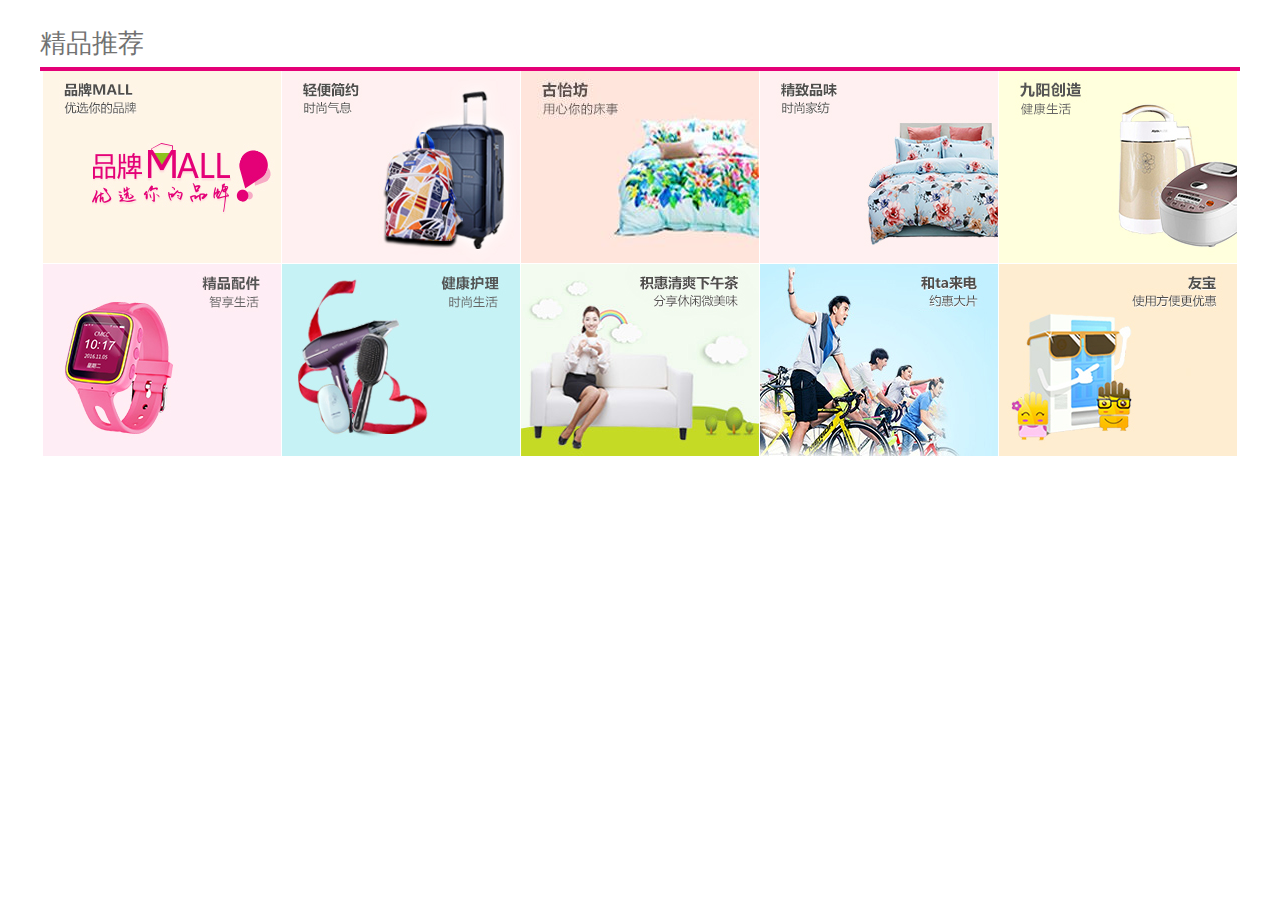
<file: pic1/index.htm>
<!DOCTYPT html>
<html>
	<head>
		<meta http-equiv="content-type" content="type:text/html;charset=utf-8" >
		<link rel="stylesheet" href="./css/public.css">
	</head>
	<body>

<!-- 精品推荐begin --> 
<!-- 根据需求，如果管理平台没有配置可用的精品推荐，则首页这个模块都不展示 --> 
<div class="recommend w1200 clearfix">
    <h2 class="clearfix">   
        <i class="fl">精品推荐</i>          
        <span class="fr"><a id="changeFineRecomonId" href="" onclick="changeNewFineRecomonShow(); return false;" style="display: none"><cite id="changeFineLabel" class="icon-bg fl" style="display: none"></cite>换一批</a></span>
    </h2>    
    <ul>       
        <!--之前有考虑到10为越界线，不足10前台展示问题。现，因标签不存在越界情况，取消了c:if标签判断直接循环最大10  -->
        <li id="finerecomon1">
			<a><img id="fineimgUrl1" src="./images/1446546441786.jpg"></a>
		</li>  
        <li id="finerecomon2">
			<img id="fineimgUrl2" src="./images/1481771825673.jpg">
		</li>   
        <li id="finerecomon3">
			<a><img id="fineimgUrl3" src="./images/1481771869843.jpg"></a>
		</li> 
        <li id="finerecomon4">
			<a><img id="fineimgUrl4" src="./images/1481771903099.jpg"></a>
		</li> 
        <li id="finerecomon5">
			<a><img id="fineimgUrl5" src="./images/1481772017543.jpg"></a>
		</li>  
        <li id="finerecomon6">
			<a><img id="fineimgUrl6" src="./images/1481772056269.jpg"></a>
		</li> 
        <li id="finerecomon7">
			<a><img id="fineimgUrl7" src="./images/1481772088272.jpg"></a>
		</li> 
        <li id="finerecomon8">
			<a><img id="fineimgUrl8" src="./images/1440493101870.jpg"></a>
		</li> 
        <li id="finerecomon9">
			<a><img id="fineimgUrl9" src="./images/1440493127380.jpg"></a>
		</li> 
        <li id="finerecomon10">
			<a><img id="fineimgUrl10" src="./images/1440493153893.jpg"><a>
		</li>         
    </ul>
</div> 
<style>
/*精品推荐*/
.recommend{margin-top:20px;}
.recommend h2{border-bottom:4px #e40077 solid;}
.recommend h2 i{width:151px;height:47px;line-height:47px;display:inline-block;font-size:26px;color:#727272;font-weight:lighter;font-family:"微软雅黑";}
.recommend h2 a:link,.recommend h2 a:visited{color:#727272;}
.recommend h2 a:hover{color:#727272;}
.recommend h2 span{font-size:12px;font-weight:100;margin-top:20px;margin-right:10px;}
.recommend h2 span cite{margin:4px 5px 0 0;background-position:-50px -360px;width:12px;height:13px;display:inline-block;}
.recommend h2 span a:link,.recommend h2 span a:visited{color:#767676;}
.recommend h2 span a:hover{color:#e40077;}
.recommend ul{width: 1197px;margin-left: 3px;}
.recommend ul li{float:left;}
.recommend ul li img{width:238px;height:192px;  border-right: 1px solid #fff;border-bottom: 1px solid #fff;}

</style>



	</body>
</html>
</file>
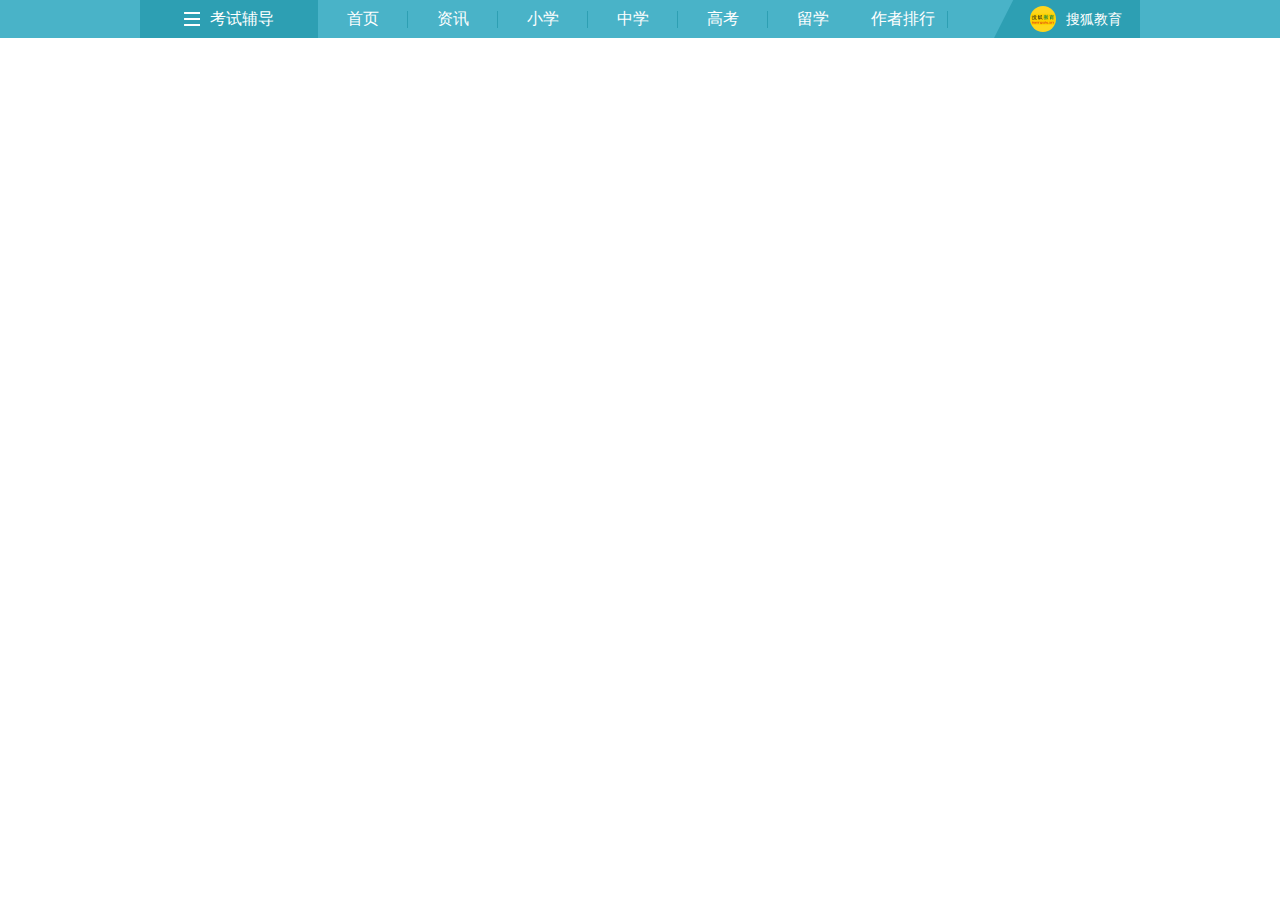
<file: nav2/header.htm>
<!DOCTYPE html>
<html>
<head>
<meta charset="utf-8"/>
<link rel="stylesheet" href="css/style.css" type="text/css"/>
</head>
<body>

<!--Start of nav-->
<style>
/* nav */
.nab-bg,#nav{background:#49B3C8;height:38px}
#nav li{float:left;height:38px;width:90px;font-size:16px;text-align:center;line-height:38px;background:url(images/bg02.gif) no-repeat right 11px}
#nav a{color:#fff}
#nav .first{cursor:pointer;position:relative;background:#2D9FB3;width:178px;text-align:center;padding:0;z-index:100;}
#nav .first a{display:inline-block;padding-left:26px;background:url(images/bg07.gif) no-repeat 0 12px}
#nav .end{background:none}
#nav .link{float:right;width:110px;padding:6px 0 0 36px;height:32px;font-size:14px;line-height:26px;background:url(images/bg03.gif)}
#nav .link img{width:26px;height:26px;float:left;margin-right:10px;border-radius:13px}
</style>

	<div class="nab-bg">
		<div id="nav" class="area">
			<ul>
				<li class="first"><a href="http://www.okokbay.com">考试辅导</a> 
					<div style="DISPLAY: none" class="layer-box">
						<div class="box boxA">
							<h4><a href="http://www.okokbay.com">小学</a></h4>
							<p><a href="http://www.okokbay.com" target="_blank">一年级</a><a href="http://www.okokbay.com" target="_blank">二年级</a><a href="http://www.okokbay.com" target="_blank">三年级</a></p>
							<p><a href="http://www.okokbay.com" target="_blank">数学</a><a href="http://www.okokbay.com" target="_blank">语文</a><a href="http://www.okokbay.com" target="_blank">英语</a><a href="http://www.okokbay.com" target="_blank">小升初</a><a href="http://www.okokbay.com" target="_blank">家教</a></p>
						</div>
						<div class="box boxB">
							<h4><a href="http://www.okokbay.com" target="_blank">小学</a></h4>
							<p><a href="http://www.okokbay.com" target="_blank">一年级</a><a href="http://www.okokbay.com" target="_blank">二年级</a><a href="http://www.okokbay.com" target="_blank">三年级</a></p>
							<p><a href="http://www.okokbay.com" target="_blank">数学</a><span class="red"><a href="http://www.okokbay.com" target="_blank">语文</a></span><a href="http://www.okokbay.com" target="_blank">英语</a><a href="http://www.okokbay.com" target="_blank">小升初</a><a href="http://www.okokbay.com" target="_blank">家教</a></p>
						</div>
						<div class="box boxC">
							<h4><a href="http://www.okokbay.com" target="_blank">小学</a></h4>
							<p><a href="http://www.okokbay.com" target="_blank">一年级</a><a href="http://www.okokbay.com" target="_blank">二年级</a><a href="http://www.okokbay.com" target="_blank">三年级</a></p>
							<p><a href="http://www.okokbay.com" target="_blank">数学</a><a href="http://www.okokbay.com" target="_blank">语文</a><a href="http://www.okokbay.com" target="_blank">英语</a><a href="http://www.okokbay.com" target="_blank">小升初</a><a href="http://www.okokbay.com" target="_blank">家教</a></p>
						</div>
						<div class="box boxD">
							<h4><a href="http://www.okokbay.com" target="_blank">小学</a></h4>
							<p><a href="http://www.okokbay.com" target="_blank">一年级</a><a href="http://www.okokbay.com" target="_blank">二年级</a><a href="http://www.okokbay.com" target="_blank">三年级</a></p>
							<p><a href="http://www.okokbay.com" target="_blank">数学</a><a href="http://www.okokbay.com" target="_blank">语文</a><a href="http://www.okokbay.com" target="_blank">英语</a><a href="http://www.okokbay.com" target="_blank">小升初</a><a href="http://www.okokbay.com" target="_blank">家教</a></p>
						</div>
						<div class="box boxE">
							<h4><a href="http://www.okokbay.com" target="_blank">小学</a></h4>
							<p><a href="http://www.okokbay.com" target="_blank">一年级</a><span class="red"><a href="http://www.okokbay.com" target="_blank">二年级</a></span><a href="http://www.okokbay.com" target="_blank">三年级</a></p>
							<p><a href="http://www.okokbay.com" target="_blank">数学</a><a href="http://www.okokbay.com" target="_blank">语文</a><a href="http://www.okokbay.com" target="_blank">英语</a><a href="http://www.okokbay.com" target="_blank">小升初</a><a href="http://www.okokbay.com" target="_blank">家教</a></p>
						</div>
						<div class="box boxF">
							<h4><a href="http://www.okokbay.com" target="_blank">小学</a></h4>
							<p><a href="http://www.okokbay.com" target="_blank">一年级</a><a href="http://www.okokbay.com" target="_blank">二年级</a><a href="http://www.okokbay.com" target="_blank">三年级</a></p>
							<p><a href="http://www.okokbay.com" target="_blank">数学</a><a href="http://www.okokbay.com" target="_blank">语文</a><a href="http://www.okokbay.com" target="_blank">英语</a><a href="http://www.okokbay.com" target="_blank">小升初</a><a href="http://www.okokbay.com" target="_blank">家教</a></p>
						</div>
					</div>
				</li>
				<li><a href="http://www.okokbay.com" target="_blank">首页</a></li>
				<li><a href="http://www.okokbay.com" target="_blank">资讯</a></li>
				<li><a href="http://www.okokbay.com" target="_blank">小学</a></li>
				<li><a href="http://www.okokbay.com" target="_blank">中学</a></li>
				<li><a href="http://www.okokbay.com" target="_blank">高考</a></li>
				<li class="end"><a href="http://www.okokbay.com" target="_blank">留学</a></li>
				<li><a href="http://www.okokbay.com" target="_blank">作者排行</a></li>
			</ul>
			<div class="link">
				<img src="images/sohu.jpg">
				<a href="http://www.okokbay.com" target="_blank">搜狐教育</a>
			</div>
		</div>
	</div>
<!--End of nav-->
	
</body>
</html>
</file>
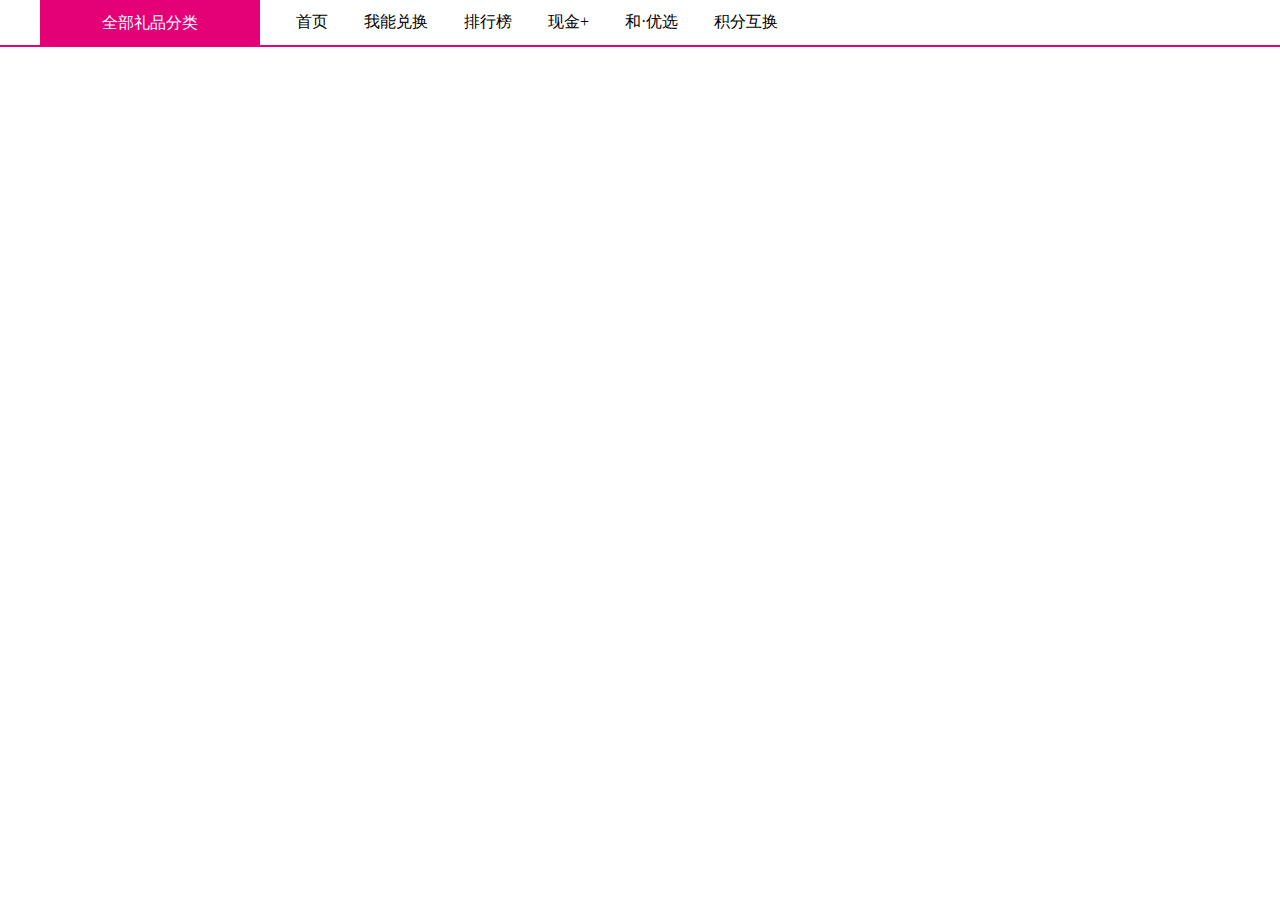
<file: nav3/nav.htm>
<!DOCTYPE html>
<html>
	<head>
		<meta http-equiv="content-type" content="type:text/html;charset=utf-8">
		<link rel="stylesheet" href="./css/public.css" >
	</head>
	<body>
	<div class="navs">
		<div class="nav clearfix">
		    <span class="fl"><a>全部礼品分类</a></span>
		    <ul class="fl nav_right">
		        <li class="active"><a>首页</a></li>
		        <li><a>我能兑换</a></li>
		        <li id="localTab" style="display:none"><a>本地礼品</a></li>
				<li>
					<nobr><a>排行榜</a></nobr>
				</li>
		      	<li>
					<nobr><a>现金+</a></nobr>
				</li>
		      	<li>
					<nobr><a>和·优选</a></nobr>
				</li>
		      	<li>
					<nobr><a>积分互换</a></nobr>
				</li>
		    </ul>
		</div>
	</div>
	<style>
	/*导航*/
	.navs{width:100%;border-bottom:2px #e40077 solid;}
	.nav{width:1200px;margin:0 auto;line-height:40px;}
	.nav span a{width:220px;height:45px;line-height:45px;text-align:center;background:#e40077;display:inline-block;font-size:16px;color:#fff;}
	.nav span a:link,.nav span a:visited{color:#fff;}
	.nav span a:hover{color:#fff;}
	.nav_right {margin-top:-6px;height:50px\9;overflow:hidden;}
	.nav ul{  width: 980px;height: 45px;overflow: hidden;position:relative;}
	.nav ul li{float:left;font-size:16px;  padding-left: 36px;position:relative;line-height: 55px;display:inline-block;word-space:nowrap;word-break:keep-all;}
	.nav ul li a{color:black;}
	.nav ul li a:link,.nav ul li a:visited{color:#434343;}
	.nav ul li a:hover{color:#e40077;}
	.nav ul li.active a:link,.nav ul li.active a:visited{color:#e40077;}
	.nav ul li.active a:hover{color:#e40077;}
	.nav ul li i.hot{width:36px;height:20px;background-position:-110px -360px;position:absolute;right:-20px;top:0px;display:inline-block;}
	.nav ul li i.new{width:36px;height:20px;background-position:-51px -380px;position:absolute;right:-20px;top:0px;display:inline-block;}
		</style>
	</body>
</html>
</file>
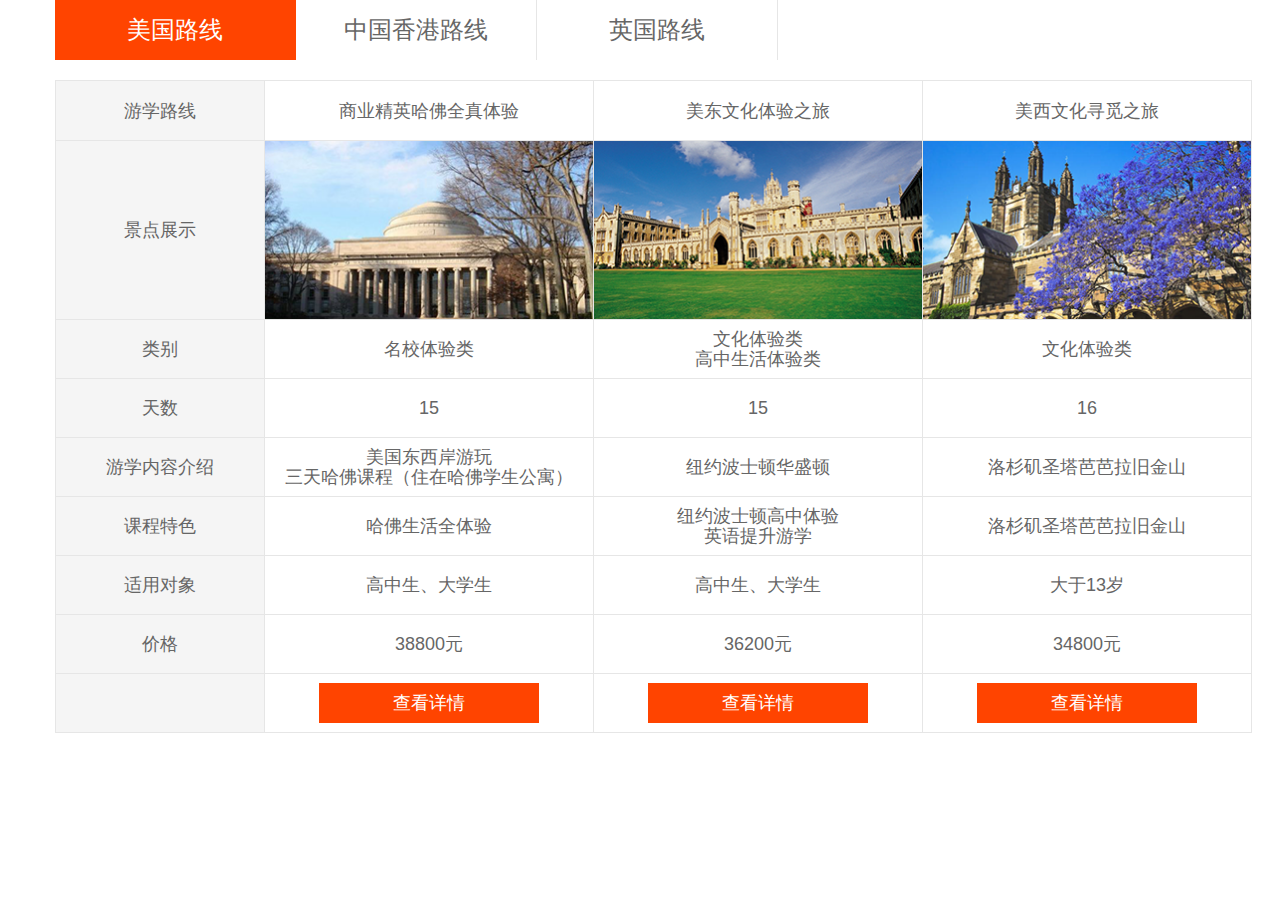
<file: service/copy.htm>
<!DOCTYPE html>
<html><head><meta http-equiv="Content-Type" content="text/html; charset=UTF-8">
    <title>游学列表_小站商城</title>
    <meta name="viewport" content="width=device-width, initial-scale=1.0">
    <meta charset="UTF-8">

    <link href="./css/bootstrap.min.css" rel="stylesheet">
    <link href="./css/bootstrap-responsive.min.css" rel="stylesheet">
	<script src="./js/jquery.min.js"></script>

</head>
<body>
<!--直通车和nav-->



<div class="container new">
	<link href="./css/course_trip.css" rel="stylesheet">
	<script src="./js/course_trip.js"></script>
	<!--直通车和nav-->
	<div class="container new">
		<div class="wrap-course-trip">
			<ul class="course-trip-nav">
				<li class="trip-active">美国路线</li>
				<li class="">中国香港路线</li>
				<li class="">英国路线</li>
			</ul>
			<div class="wrap-trip-table">
				<table class="wrap-college-route america-line" style="display: table;">
                <tbody>
					<tr class="trip-line">
						<td class="column-num1">游学路线</td>
						<td class="column-num2">商业精英哈佛全真体验</td>
						<td class="column-num2">美东文化体验之旅</td>
						<td class="column-num2">美西文化寻觅之旅</td>
					</tr>
					<tr class="view-display">
						<td class="column-num1">景点展示</td>
						<td class="column-num2"><img src="./images/meibanner1.png"></td>
						<td class="column-num2"><img src="./images/meibanner2.png"></td>
						<td class="column-num2"><img src="./images/meibanner3.png"></td>
					</tr>
					<tr class="trip-type">
						<td class="column-num1">类别</td>
						<td class="column-num2">名校体验类</td>
						<td class="column-num2">文化体验类<br>高中生活体验类</td>
						<td class="column-num2">文化体验类</td>
					</tr>
					<tr class="trip-day">
						<td class="column-num1">天数</td>
						<td class="column-num2">15</td>
						<td class="column-num2">15</td>
						<td class="column-num2">16</td>
					</tr>
					<tr class="trip-content">
						<td class="column-num1">游学内容介绍</td>
						<td class="column-num2">美国东西岸游玩<br>三天哈佛课程（住在哈佛学生公寓）</td>
						<td class="column-num2">纽约波士顿华盛顿</td>
						<td class="column-num2">洛杉矶圣塔芭芭拉旧金山</td>
					</tr>
					<tr class="course-feature">
						<td class="column-num1">课程特色</td>
						<td class="column-num2">哈佛生活全体验</td>
						<td class="column-num2">纽约波士顿高中体验<br>英语提升游学</td>
						<td class="column-num2">洛杉矶圣塔芭芭拉旧金山</td>
					</tr>
					<tr class="apply-object">
						<td class="column-num1">适用对象</td>
						<td class="column-num2">高中生、大学生</td>
						<td class="column-num2">高中生、大学生</td>
						<td class="column-num2">大于13岁</td>
					</tr>
					<tr class="trip-price">
						<td class="column-num1">价格</td>
						<td class="column-num2">38800元</td>
						<td class="column-num2">36200元</td>
						<td class="column-num2">34800元</td>
					</tr>
					<tr class="inspect-details">
						<td class="column-num1"></td>
						<td class="column-num2"><a href="http://store.zhan.com/aboutus/tripdetail?id=a" target="_blank">查看详情</a></td>
						<td class="column-num2"><a href="http://store.zhan.com/aboutus/tripdetail?id=b" target="_blank">查看详情</a></td>
						<td class="column-num2"><a href="http://store.zhan.com/aboutus/tripdetail?id=c" target="_blank">查看详情</a></td>
					</tr>
				</tbody>
				</table>
				<table class="wrap-college-route hongkong-line" style="display: none;">
                <tbody>
					<tr class="trip-line">
						<td class="column-num1">游学路线</td>
						<td class="column-num2">香港金融研习营</td>
						<td class="column-num2">香港金融实习营</td>
					</tr>
					<tr class="view-display">
						<td class="column-num1">景点展示</td>
						<td class="column-num2"><img src="./images/meibanner4.png"></td>
						<td class="column-num2"><img src="./images/meibanner5.png"></td>
					</tr>
					<tr class="trip-type">
						<td class="column-num1">类别</td>
						<td class="column-num2">实习类</td>
						<td class="column-num2">实习类</td>
					</tr>
					<tr class="trip-day">
						<td class="column-num1">天数</td>
						<td class="column-num2">7</td>
						<td class="column-num2">7</td>
					</tr>
					<tr class="trip-content">
						<td class="column-num1">游学内容介绍</td>
						<td class="column-num2">深圳集中，统一出发</td>
						<td class="column-num2">深圳集中，统一出发</td>
					</tr>
					<tr class="course-feature">
						<td class="column-num1">课程特色</td>
						<td class="column-num2">港大课程—500强金融公司<br>实习义工活动</td>
						<td class="column-num2">500强金融公司<br>实习义工活动</td>
					</tr>
					<tr class="apply-object">
						<td class="column-num1">适用对象</td>
						<td class="column-num2">高中生、大学生</td>
						<td class="column-num2">高中生、大学生</td>
					</tr>
					<tr class="trip-price">
						<td class="column-num1">价格</td>
						<td class="column-num2">12000元（不含机票）</td>
						<td class="column-num2">8600元（不含机票）</td>
					</tr>
					<tr class="inspect-details">
						<td class="column-num1"></td>
						<td class="column-num2"><a href="http://store.zhan.com/aboutus/tripdetail?id=d" target="_blank">查看详情</a></td>
						<td class="column-num2"><a href="http://store.zhan.com/aboutus/tripdetail?id=e" target="_blank">查看详情</a></td>
					</tr>
				</tbody>
				</table>
				<table class="wrap-college-route england-line" style="display: none;">
                <tbody>
					<tr class="trip-line">
						<td class="column-num1">游学路线</td>
						<td class="column-num2">英国剑桥探索之旅</td>
					</tr>
					<tr class="view-display">
						<td class="column-num1">景点展示</td>
						<td class="column-num2"><img src="./images/meibanner6.png"></td>
					</tr>
					<tr class="trip-type">
						<td class="column-num1">类别</td>
						<td class="column-num2">文化体验类</td>
					</tr>
					<tr class="trip-day">
						<td class="column-num1">天数</td>
						<td class="column-num2">15</td>
					</tr>
					<tr class="trip-content">
						<td class="column-num1">游学内容介绍</td>
						<td class="column-num2">剑桥学习+牛津一日游，<br>其他热门景点</td>
					</tr>
					<tr class="course-feature">
						<td class="column-num1">课程特色</td>
						<td class="column-num2">英国两大名校体验<br>名胜古迹全攻略</td>
					</tr>
					<tr class="apply-object">
						<td class="column-num1">适用对象</td>
						<td class="column-num2">大于13岁</td>
					</tr>
					<tr class="trip-price">
						<td class="column-num1">价格</td>
						<td class="column-num2">32800元</td>
					</tr>
					<tr class="inspect-details">
						<td class="column-num1"></td>
						<td class="column-num2"><a href="http://store.zhan.com/aboutus/tripdetail?id=f" target="_blank">查看详情</a></td>
					</tr>
				</tbody>
				</table>
			</div>
		</div><!--/wrap-course-trip-->
	</div><!--/container-->   
</div>
</file>
<file: pic1/css/public.css>
@charset "utf-8";
/*公共样式*/
a,address,b,big,blockquote,body,cite,code,dd,del,div,dl,dt,em,fieldset,font,form,h1,h2,h3,h4,h5,h6,html,th,td,i,iframe,img,ins,label,legend,li,ol,p,pre,small,span,strong,u,ul,var,textarea{margin:0;padding:0}
body{font:12px/1.5 punctuation, 微软雅黑;color:#999;}
img{border:0;outline:none;vertical-align:middle;}
input,textarea{outline:0;resize:none;}
blockquote,q{quotes:none;}
ol,ul{list-style:none;}
em,i,u,cite{font-style:normal}
table{border-collapse:collapse;border-spacing:0;}
button,html input[type=button],input[type=submit]{cursor:pointer}
a{color:#999;text-decoration:none;}
a:hover{color:#e40077;text-decoration:none}
a.white{color:#fff;text-decoration:none}
a.white:hover{color:#fff;text-decoration:none}
a.green{color:#90c31f;text-decoration:none}
a.green:hover{color:#90c31f;text-decoration:none}
a.gray333{color:#333;text-decoration:none}
a.gray333:hover{color:#333;text-decoration:none}
a.gray54{color:#545454;text-decoration:none}
a.gray54:hover{color:#5a5a5a;text-decoration:none}
a.gray5a{color:#5a5a5a;text-decoration:none}
a.gray5a:hover{color:#545454;text-decoration:none}
a.blue{color:#0578e4;text-decoration:none}
a.blue:hover{color:#0578e4;text-decoration:none}
a.btn-radius{border-radius:2px;}
a.btn-radius3{border-radius:3px;}
a.btn-radius5{border-radius:5px;}
.pink{background:#ff0066;}

.clearfix:after { visibility:hidden; display:block; font-size:0; content:""; clear:both; height:0;}
.clearfix{ *zoom:1;}
.clear{ content: '';width: 0;height: 0;clear: both;visibility: hidden}
.fl{float:left;}
.fr{float:right;}
.sj-icon{position:relative;cursor:default;zoom:1}
.sj-icon .i,.sj-icon i{display:block;position:absolute;overflow:hidden}
.w1200{width:1200px;margin:0 auto;}
.icon-bg{background:url(../default/images/icon.png) no-repeat;_background:url(../default/images/icon02.png) no-repeat;display:inline-block;overflow:hidden;}
/*价格*/
.price{color:#333;font-size:12px;}
.price i{color:#e40077;font-weight:900;font-size: 14px;font-family: arial;}
/*现金+*/
.moneyA{width:43px;height:20px;line-height:20px;text-align:center;color:#fff;background:#e40077;font-size:12px;margin-left:12px;display:inline-block;text-indent:0px;}

/*对齐方式*/
.vertical-align-m{vertical-align: middle;}
.vertical-align-t{vertical-align: top;}
.vertical-align-b{vertical-align: bottom;}
/*dispaly*/
.dispalyinlineblock{display: inline-block;*zoom:1;*display: inline;}
.dispalyblock{display: block;outline: none;}
.dispalyinline{display: inline;}

.margin-top-24{margin-top: 24px;}


/*居中*/
.contentmiddle{width: 1200px;height: auto;margin: 0 auto;}


/*visibility*/
.vsb_hidden{visibility: hidden;}
.vsb_visible{visibility: visible;}

/*文本布局*/
.text_l{text-align: left;}
.text_m{text-align: center;}
.text_r{text-align: right;}
/*超出一行、二行隐藏冒号省略*/
.beyond_ellipsis1{ text-overflow: ellipsis;white-space: nowrap;overflow: hidden; }
.beyond_ellipsis2{overflow: hidden;display: -webkit-box;display: -moz-box;-webkit-box-orient:vertical;-moz-box-orient:vertical;box-orient:vertical;line-height: 1.3em;
    -webkit-line-clamp:2;-moz-line-clamp:2;line-clamp:2;
    max-height: 2.6em;_height:2.6em; 
}
.beyond_break-all{word-break:break-all;}


/*下滑、贯穿线、无*/
.linethrough{text-decoration: line-through;}
.lineunderline{text-decoration: underline;}
.linenone{text-decoration: none;}



/************************************分页样式******************************/
.myform{width: 100%;height: auto;margin-top: 30px; margin-bottom: 30px;}
.fyliststyle dd{margin-right: 14px;color: #626262;text-align: center;line-height: 26px;height:26px;}
.fyliststyle dd span{display:inline-block;line-height: 26px;height:26px;float:left;}
.fy_prv_bt,.fy_next_bt{width: 64px;height: 26px;border: 1px solid #dbdbdb;line-height: 26px;color: #333;}
.fy_prv_bt:hover,.fy_next_bt:hover{color: #333;}
/*.fy_prv_numbers a{padding: 10px;line-height:6px;*line-height:0px;*padding: 6px 8px 18px 8px;_line-height:0px;_padding: 6px 8px 18px 8px ;border: 1px solid #dbdbdb;color: #333333;*/
/*margin-top: -1px;}*/
.fy_prv_numbers a{width: 28px;height:26px;line-height: 26px;text-align: center;
    border: 1px solid #dbdbdb;color: #333333;_height:25px;_line-height: 25px;}
.fy_prv_numbers a:hover{background: #e40077;border:1px solid #e40077;color: #fff;}
.fy_prv_numbers .on_fy_prv_numbers{background: #e40077;border:1px solid #e40077;color: #fff;}
.fy_disable_bt{border-color: #c3c3c3;color: #c9c9c9;float:left;}
.fy_disable_bt:hover{color: #c9c9c9;}
.fy_tz_bt{color: #626262;}
.fy_tz_bt input{width: 36px;height: 24px;line-height:24px;border: 1px solid #d2d2d2;margin: 0 6px;text-align: center;float:left;}
.fy_submit input{width: 53px;height: 26px;line-height:26px;background-color: #e40077;border:0px;color: #fff;}
/************************************分页样式end******************************/


.similar_sales01{width: 218px;height: auto;border: 1px solid #eeeeee;margin-top: 20px;padding-bottom: 15px;}
.similar_sales01_img{width: 216px;height: 226px;}
.margin-right-25{margin-right: 25px;}
.src_left01_msg,.src_left01_price{padding: 0 5%;width: 90%;height: auto;margin-top: 4px;}
.ys_numbers{*margin-top: -19px;_margin-top: -19px;}

/*新品、折扣、俱乐部专属*/
.new-pro{width:50px;height:50px;background: url("images/icons_01.png") no-repeat;background-position: -230px -110px;position: absolute;z-index: 5;top: 6px;right:9px;}
.discount{width:50px;height:50px;background: url("images/icons_01.png") no-repeat;background-position: -150px -110px;position: absolute;z-index: 5;top: 6px;right:9px;}
.member{width:50px;height:50px;background: url("images/clubUnitActivity/member.png") no-repeat;position: absolute;z-index: 5;top: 6px;right:9px;}

.new-pro01{position: absolute;z-index: 10;top: 6px;right:60px;}
.icon-float-small {position:absolute; top:2px; right:2px;}
.icon-float-small .ico-001{width:50px;height:50px;background: url("images/icons_01.png") no-repeat;background-position: -150px -110px; z-index:10;}
.icon-float-small .ico-002{width:50px;height:50px;background: url("images/icons_01.png") no-repeat;background-position: -230px -110px; z-index:10;}
.icon-float-small .ico-003{width:30px;height:30px;background: url("images/icons_01.png") no-repeat;background-position: -300px -110px; z-index:10;}
.icon-float-small .ico-004{width:30px;height:30px;background: url("images/icons_01.png") no-repeat;background-position: -360px -110px; z-index:10;}

/*搜索结果导航*/
.search_result_menu_box{width: 100%;min-width: 1200px;height: auto;border-bottom: 2px solid #e40077;}
.search_result_menu{height: 50px;line-height: 63px;margin: 0 auto; width:980px; overflow:hidden;position:relative;}
.search_result_menu_all{background-color: #e40077;width: 180px;z-index:5000;padding: 0 20px;width:176px;height:45px;line-height: 43px;font-size: 16px;position: relative;margin-top: 10px;}

.menu_icon_up,.menu_icon_down{width: 12px;height: 10px;background: url("images/icons_01.png") no-repeat;background-position:-110px -796px;
    margin: 19px 14px 0 0;}
.menu_icon_down{background-position:-110px -796px; }
.search_result_menu li{  padding-left: 36px;position:relative;float:left;}
.search_result_menu li i.hot{width:36px;height:20px;background-position:-110px -360px;position:absolute;right:-22px;top:0;display:inline-block;}
.search_result_menu li i.new{width:36px;height:20px;background-position:-51px -380px;position:absolute;right:-22px;top:0;display:inline-block;}
.search_result_menu li.active a:link,.search_result_menu li.active a:visited{color:#e40077;}
.search_result_menu li.active a:hover{color:#e40077;}
.search_result_menu a{font-size: 16px;color: #000000;white-space:nowrap;}
.search_result_menu a:hover{color: #e40077;}
.search_result_menu_all a{color: #fff;}
.search_result_menu_all a:hover{color: #fff;}
.search_result_menu .search_result_menu_all:hover{color: #ffffff;}
/*全部商品分类*/
.p_focus-left{width:213px;height:auto;position:absolute;top:45px;left:0px;background:#fff;border: 2px solid #e40077;border-top:none;display: none;z-index: 10000;
_top:43px;}
.p_focus-left .item{height:35px; background: url(../default/images/next_icon.png) center right no-repeat;}
.p_focus-left .item h3{height:35px;overflow:hidden;line-height:35px;_padding-top:0px;_height:30px;font-size:12px;color:#e40077;padding-left: 20px;}
.p_focus-left .item h3 a:link,.p_focus-left .item h3 a:visited{color:#e40077;font-size: 14px;font-weight: lighter;}
.p_focus-left .item h3 a{_height:20px;_padding: 0;}
.p_focus-left .item h3 a:hover{color:#fff; text-decoration: underline;}
.p_focus-left .item h3 i{color:#fff;}
.p_focus-left .hover h3 i{color:#e40077;}
.p_focus-left .hover h3{position:relative;z-index:13;background:#e40077;color: #fff;}
.p_focus-left .hover h3 a:link,.p_focus-left .hover h3 a:visited{color: #fff;}
.p_focus-left .p_item-list{display:none;position:absolute;width:400px;height:auto;background:#FFF;left:213px;border:1px solid #e40077;top:0;z-index:1;}
.p_item-list .subitem{float:left;width:380px;padding:0px 4px 0px 8px;}
.p_item-list .subitem dl{padding:6px 0px;overflow:hidden;zoom:1;}
.p_item-list .subitem .fore1{border-top:none;}
.p_item-list .subitem dt{float:left;width:74px;line-height:22px;text-align:right;padding:3px 6px 0px 10px;*padding:6px 6px 0px 10px;font-weight:700;color:#999;}
.p_item-list .subitem dt a{color:#e40077;font-size: 12px;}
.p_item-list .subitem dt a:hover{color:#e40077;}
.p_item-list .subitem dd{float:left;width:290px;background:#fff;*padding-top:3px;*zoom:1;*overflow:hidden;}
.p_item-list .subitem dd em{float:left;display: block;height:14px;line-height:14px;padding:0px 8px;margin-top:8px;margin-bottom:5px;border-left:1px solid #707070;}
.p_item-list .subitem dd em a, .p_item-list .cat-right dd a{color:#707070;font-size: 12px;font-weight: lighter;word-break: keep-all;white-space:nowrap;}
.p_item-list .subitem dd em a:hover, .p_item-list .cat-right dd a:hover{color:#e40077;}
.p_item-list .cat-right{float:right;width:210px;}
.p_item-list .cat-right dl{width:194px;padding:6px 8px;}
.p_item-list .cat-right dd{padding-top:6px;line-height:22px;overflow:hidden;padding:3px 0px 0px;}
.p_item-list .cat-right dt{padding:3px 6px 0px 0px;font-weight:700;color:#E4393C; }
.p_item-list .cat-right dd a:hover{color:#666;}
/*全部商品分类end*/

/*星级*/
.star11{width:15px;height:14px;background-position:-170px -320px;margin:9px 5px 0 0;}
.star10{width:31px;height:14px;background-position:-170px -340px;margin:9px 5px 0 0;}
.star09{width:46px;height:14px;background-position:-170px -360px;margin:9px 5px 0 0;}
.star08{width:61px;height:13px;background-position:-170px -380px;margin:9px 5px 0 0;}
.star07{width:78px;height:13px;background-position:-170px -400px;margin:9px 5px 0 0;}
.star06{width:77px;height:14px;background-position:-170px -420px;margin:9px 5px 0 0;}
.star05{width:77px;height:14px;background-position:-170px -440px;margin:9px 5px 0 0;}

/*业务中没有半颗星，没有使用到*/
.stars2{width:70px;height:13px;background-position:-170px -80px;margin:9px 5px 0 0;}
/*用户评分*/
.stars1{width:70px;height:13px;background-position:-170px -60px;margin:9px 5px 0 0;}
.stars2{width:70px;height:13px;background-position:-170px -80px;margin:9px 5px 0 0;}
.stars3{width:70px;height:13px;background-position:-170px -100px;margin:9px 5px 0 0;}
.stars4{width:70px;height:13px;background-position:-170px -120px;margin:9px 5px 0 0;}
.stars5{width:70px;height:13px;background-position:-170px -140px;margin:9px 5px 0 0;}
.stars6{width:70px;height:13px;background-position:-170px -160px;margin:9px 5px 0 0;}
.stars7{width:70px;height:13px;background-position:-170px -180px;margin:9px 5px 0 0;}
.stars8{width:70px;height:13px;background-position:-170px -200px;margin:9px 5px 0 0;}
.stars9{width:70px;height:13px;background-position:-170px -221px;margin:9px 5px 0 0;}
.stars10{width:70px;height:13px;background-position:-170px -241px;margin:9px 5px 0 0;}
.stars11{width:70px;height:13px;background-position:-170px -262px;margin:9px 5px 0 0;}

.noStar{width:70px;height:13px;background-position:-170px -60px;margin:9px 5px 0 0;}
.oneStar{width:70px;height:13px;background-position:-170px -100px;margin:9px 5px 0 0;}
.otStar{width:70px;height:13px;background-position:-170px -120px;margin:9px 5px 0 0;}
.twoStar{width:70px;height:13px;background-position:-170px -140px;margin:9px 5px 0 0;}
.ttStar{width:70px;height:13px;background-position:-170px -160px;margin:9px 5px 0 0;}
.threeStar{width:70px;height:13px;background-position:-170px -180px;margin:9px 5px 0 0;}
.tfStar{width:70px;height:13px;background-position:-170px -200px;margin:9px 5px 0 0;}
.fourStar{width:70px;height:13px;background-position:-170px -221px;margin:9px 5px 0 0;}
.ffStar{width:70px;height:13px;background-position:-170px -241px;margin:9px 5px 0 0;}
.fiveStar{width:70px;height:13px;background-position:-170px -262px;margin:9px 5px 0 0;}


/*左侧浮动导航*/
* html,* html body {background-image:url(about:blank);background-attachment:fixed;}/*解决ie6下颤抖*/
.fixed_left{position: fixed;_position: absolute;top:50%;left:0px;z-index: 10000;margin-top: -114px;display: none;
    _position:absolute;
    _bottom:200px;_left:0px;
    _top:expression(eval(document.documentElement.scrollTop+document.documentElement.clientHeight-this.offsetHeight-(parseInt(this.currentStyle.marginTop,10)||0)-(parseInt(this.currentStyle.marginBottom,10)||0)-250));}
.fixed_left a{width: 34px;height: 28px;background-color: #fafafa;text-align: center;line-height: 28px;border: 1px solid #dadada;
  padding: 3px 0;}
.fixed_left_list li{width: 36px;height: 38px;overflow: hidden;}
.fixed_left_list li .ftitle{background-color: #fedced;color: #e40077;border-color:#e40077;line-height: 13px; *line-height: 14px;}
.fixed_left_list li .ctitle{position: relative;background-color: #fedced;color: #e40077;border-color:#e40077;line-height: 13px; *line-height: 14px;}
.fixed_left_list li .ctitle:hover{color: #e40077;}
.fixed_left_list li .ctitle.hover i{color: #e40077;}
.fixed_left_list li .titlebox{display: table;overflow: hidden;*position: relative;width:34px;height:28px;*display:block;}
.fixed_left_list li .titlebox .mtitlebox{vertical-align: middle;display: table-cell;*display:block;*position: absolute; *top: 50%;*left: 0;width:100%;}
.fixed_left_list li .titlebox .mtitlebox i{display:block;*position: relative;*top: -50%;width:100%;cursor: pointer;}
/*右侧浮动导航*/
.fixed_right{position: fixed;_position: absolute;top:50%;right:0px;z-index: 10000;margin-top: -114px;display: none;
    _position:absolute; _bottom:200px;_right:0px;
    _top:expression(eval(document.documentElement.scrollTop+document.documentElement.clientHeight-this.offsetHeight-(parseInt(this.currentStyle.marginTop,10)||0)-(parseInt(this.currentStyle.marginBottom,10)||0)-250));}
.fixed_right a{width: 40px;height: 40px;text-align: center;background: url("images/ffixed_right.png") no-repeat;background-position: 0 0;}
.fixed_right_list li{width: 40px;height: 40px;position: relative;}

.fixed_right_list .slide_title{position: absolute;right: 40px;top: 0;height: 40px;line-height: 40px;color: #fff;font-size: 12px;
background-color: rgba(0,0,0,0.5);width: 100px;
    _background-color: #000;*background-color: #000;background-color: #000\9;
    filter:alpha(opacity=50);*zoom: 1;}
.slide_title p{color: #fff;position: relative;}
.fixed_right_list .QRcode_img{width: 128px;height: 128px;border: 1px solid #ececec;background-color: #fff;text-align: center;
padding-top: 12px;filter:alpha(opacity=100);}
.QRcode_img img{width: 87px;height: 87px;}
.QRcode_img p{color: #545454;}

.fixed_right_list li .shopcart_icon_on{background-position: -40px -2px;}

.fixed_right_list li .serviceonline_icon{ background-position: 0px -40px;}
.fixed_right_list li .serviceonline_icon_on{ background-position: -40px -41px;}

.fixed_right_list li .collection_icon{background-position: 0px -79px;}
.fixed_right_list li .collection_icon_on{background-position: -40px -80px;}

.fixed_right_list li .QRcode_icon{background-position: 0px -118px;}
.fixed_right_list li .QRcode_icon_on{background-position: -40px -119px;}

.fixed_right_list li .returntop_icon{background-position: 0px -157px;}
.fixed_right_list li .returntop_icon_on{background-position: -40px -158px;}
/*头部-公共*/
.logo{margin:20px 0;}
.logo .line{width:2px;height:45px;margin:0 14px;display:inline-block;background:url(../default/images/line.jpg) no-repeat;}
.collect{width:78px;height:52px;padding-top:28px;margin-left:10px;font-size:18px;font-weight:900;color:#e40077;}
.search-in{margin:20px 0px 5px 49px;position:relative;width:487px;z-index:1;}
.search-in i{position:absolute;top:10px;left:11px;width:19px;height:19px;background-position:-20px 0;}
.search-in label{position:absolute;top:9px;left:37px;width:240px;color:#575757;}
.search-in input{width:324px;height:34px;line-height:34px;border:2px #e40077 solid;padding-left:34px;color:#575757;position:absolute;top:0px;left:0px;background:none;}
.search-in .search{line-height:40px;background:#e40077;display:inline-block;width:125px;text-align:center;font-size:16px;font-weight:900;color:#fff;letter-spacing: 14px; text-indent:10px;}
.search-in a.search:link,.search-in a.search:visited{color:#fff;}
.search-in a.search:hover{color:#fff;}
.cart-all{position:relative;width:130px;z-index:3000;margin-left:20px;}
.shop-cart,.shop-cart-hover{width:128px;height:38px;line-height:38px;_height:28px;_line-height:28px;_padding-top:8px;border:1px #e5e5e5 solid;margin-top:20px;position:relative;text-align:center;z-index:10;background:#f8f8fa;cursor:pointer;}
.shop-cart .cj-right{position:absolute;top:12px;right:11px;width:7px;height:13px;overflow:hidden;font:400 13px/13px simsun;color:#999;cursor:pointer;}
.shop-cart .cj-left,.shop-cart-hover .cj-left{width:20px;height:17px;position:absolute;top:9px;left:5px;background-position:-20px -30px;}
.shop-cart-hover{background:#fff;border-bottom:1px #fff solid;color:#e40077;}
.shop-cart-hover .cj-left{background-position:0px -467px;}
.shop-cart cite{width:18px;padding-right:2px;height:20px;line-height:20px;text-align:center;color:#fff;display:inline-block;font-family:Arial;font-size:12px;text-indent: 0;
background: url("images/shopcatno.png") center center no-repeat;}
.cart-hover{display:none;}
.cart-hover{width:319px;height:393px;background:#fff;border:1px #e5e5e5 solid;position:absolute;top:59px;right:0;}
.cart-hover h2{font-size:12px;color:#666;margin-left:10px;line-height:30px;}
.cart-hover .cart-dedailMains{height:320px;overflow-y:scroll;overflow-x:hidden;}
.cart-hover .cart-dedail{height:auto;border-bottom:1px #e7e7e7 dashed;}
.cart-hover .cart-dedail .Img{margin:10px 0 0 10px;}
.cart-hover .cart-dedail .Img img{width:50px;height:50px;border:1px #e5e5e5 solid;}
.cart-hover .cart-dedail .Img span{margin-left:8px;display:inline-block;width:120px;vertical-align:top;_width:120px;}
.cart-hover .cart-dedail p.fr{padding:10px 10px 0 0;width:102px;}
.cart-hover .cart-dedail p.fr span{display:block;text-align:right;color:#747474;line-height:20px;}
.cart-hover .cart-dedail p.fr span.price{color:#333;}
.cart-hover .cart-dedail p.fr span.price i{font-size:12px !important;}
.cart-hover .cart-bot{line-height:42px;height:42px;background:#f7f6f6;}
.cart-hover .cart-bot span.price cite{padding-left:10px;}
.cart-hover .cart-bot span.price a.marTR{margin:8px 10px 0 0;}
.cart-hover .cart-bot .total{padding-left:10px;color:#333;display:inline-block;}
.cart-hover .cart-bot .price{font-size:12px;color:#333;padding-left:5px;}
.cart-hover .cart-bot a{line-height:28px;padding:0 8px;display:inline-block;background:#e40077;margin-left:5px;}
.hot-search{width:487px;margin-left:49px;color:#575757;overflow: hidden;word-wrap: break-word;height: 20px;}
.hot-search a:link,.hot-search a:visited{color:#575757;padding-right:10px;display: inline-block;}
.hot-search a:hover{color:#e40077;}
.hot-search a.purple:link,.hot-search a.purple:visited{color:#e40077;}
.hot-search a.purple:hover{color:#e40077;}
.welcome-login{color:#ff6699;margin:27px 0 0 18px;font-size:20px;font-weight:900;font-family:"Microsoft YaHei";}

/*尾部*/
.footer{width:1200px;margin:0 auto;margin-top:30px;}
.footer .helpfoot{border-top:1px #d7d7d7 solid;border-bottom:1px #d7d7d7 solid;+padding-bottom:20px;}
.footer .helpfoot ul li{float:left;border-right:1px #ebebeb solid;margin:20px 0px;padding:0 35px 0 84px;position:relative;}
.footer .helpfoot ul li.bor-right{border-right:0;}
.footer .helpfoot ul li h2{font-size:16px;line-height:26px;margin-left:4px;}
.footer .helpfoot ul li span{display:block;font-size:12px;width:115px;height:24px;line-height:24px;margin-left:4px;}
.footer .helpfoot ul li span.phone{width:43px;height:40px;position:absolute;top:35px;left:23px;background-position:-100px -60px;} 
.footer .helpfoot ul li span i{font-size:24px;}
.footer .helpfoot a:link,.footer .helpfoot a:visited{color:#5e5e5e;}
.footer .helpfoot a:hover{color:#e40077;}
.footer .helpfoot ul li cite.icon01{width:40px;height:40px;display:inline-block;background-position:0 -60px;position:absolute;top:3px;left:32px;}
.footer .helpfoot ul li cite.icon02{width:40px;height:40px;display:inline-block;background-position:-50px -110px;position:absolute;top:3px;left:32px;}
.footer .helpfoot ul li cite.icon03{width:40px;height:40px;display:inline-block;background-position:-50px -60px;position:absolute;top:3px;left:32px;}
.footer .helpfoot ul li cite.icon04{width:40px;height:40px;display:inline-block;background-position:0 -110px;position:absolute;top:3px;left:32px;}
.footer .copyright{width:440px;margin:0 auto;_margin-bottom:15px;}
.footer .copyright ul li{float:left;border-right:1px #ebebeb solid;margin:15px 0px;padding:0 10px;height:15px;line-height:15px;position:relative;}
.footer .copyright ul li.bor-right{border-right:0px;}
.footer .copyright ul li i{width:14px;height:18px;position:absolute;top:-1px;left:-8px;background-position:-110px 0;}
.footer .copyright a:link,.footer .copyright a:visited{color:#5e5e5e;}
.footer .copyright a:hover{color:#e40077;}

/*错误页*/
	/*出错页面*/
	.wrong { width:100%; height:400px; background:#f0f0f0;margin-bottom:-30px;}
	.wrong .wrong-box {width:700px; margin:0 auto; padding:20px 0;}
	.wrong .wrong-box .wrong-box-ico{width:275px; height:275px;background:url(images/ico_wrong.png) no-repeat;}
	.wrong .wrong-box .wrong-l {width:300px; padding-top:30px;}
	.wrong .wrong-box .wrong-r {padding-top:120px;width:400px;}
	.wrong .wrong-box .wrong-r .wrong-r-msg-01 {font-size: 20px;color: #666;font-weight: 700;}
	.wrong .wrong-box .wrong-r .wrong-r-msg-02 {margin-top:8px;}
	.wrong .wrong-box .wrong-r .wrong-r-msg-02 a {color:#e40077; text-decoration:underline;}
	.wrong .wrong-box .wrong-r .wrong-r-msg-02 a:honver {color:#f09;}
	
/*客户感知调研*/
.customersStudyWrapBg {position:fixed; z-index:9999; width:100%; height:128px; bottom:0px; font-family:微软雅黑; _position:absolute;_bottom:auto;
_top:expression(eval(document.documentElement.scrollTop+document.documentElement.clientHeight-this.offsetHeight-(parseInt(this.currentStyle.marginTop,10)||0)-(parseInt(this.currentStyle.marginBottom,10)||0)));}
.customersStudyWrap {position:fixed; z-index:10000; width:100%; height:128px; bottom:0px; font-family:微软雅黑; _position:absolute;_bottom:auto;
_top:expression(eval(document.documentElement.scrollTop+document.documentElement.clientHeight-this.offsetHeight-(parseInt(this.currentStyle.marginTop,10)||0)-(parseInt(this.currentStyle.marginBottom,10)||0)));}
.customersStudyClose {position:relative;text-align:right;margin-top:5px;margin-right:20px;font-size:20px;}
.customersStudyClose a{color:#fff;cursor:pointer;z-index:11;display:inline;}
.customersStudy {position:relative;font-size:22px;text-align:center;padding-top:5px;letter-spacing:2px;}
.customersStudy span, .customersStudy a, .customersStudy a i {display:inline-block;}
.customersStudy span.text {width:740px;text-align:center;}
.customersStudy a {margin:0 10px;cursor:pointer;text-align:left;}
.customersStudy a i{width:60px;height:60px; margin-right:10px; vertical-align:middle;}
.customersStudy a i.up {background:url(images/customersStudy_10.png) no-repeat;_background:url(images/customersStudy_10_ie6.png);}
.customersStudy a:hover i.up {background:url(images/customersStudy_11.png) no-repeat;_background:url(images/customersStudy_11_ie6.png);}
.customersStudy a:hover span{color:yellow;}
.customersStudy a:hover .addnum{color:yellow;}
.customersStudy a i.down {background:url(images/customersStudy_20.png) no-repeat;_background:url(images/customersStudy_20_ie6.png);}
.customersStudy a:hover i.down {background:url(images/customersStudy_21.png) no-repeat;_background:url(images/customersStudy_21_ie6.png);}
.customersStudy .addnum {position: absolute; margin-top:-30px; margin-left:10px; text-align:left;}
.customersPop {z-index:10000;position:fixed;bottom:78px;left:60%;color:#fff;width:227px;height:193px;padding-top:50px; text-align:center;line-height:25px;font-size:16px;background:url(images/customersStudy_30.png) no-repeat;_background:url(images/customersStudy_30_ie6.png) no-repeat;_position:absolute;_bottom:auto;_margin-bottom:78px;
_top:expression(eval(document.documentElement.scrollTop+document.documentElement.clientHeight-this.offsetHeight-(parseInt(this.currentStyle.marginTop,10)||0)-(parseInt(this.currentStyle.marginBottom,10)||0)));}
.customersPopL {z-index:10000;position:fixed;bottom:78px;left:65%;color:#fff;width:276px;height:193px;padding-top:50px;text-align:center;line-height:25px;font-size:16px;background:url(images/customersStudy_31.png) no-repeat;_background:url(images/customersStudy_31_ie6.png) no-repeat;_position:absolute;_bottom:auto;_margin-bottom:78px;
_top:expression(eval(document.documentElement.scrollTop+document.documentElement.clientHeight-this.offsetHeight-(parseInt(this.currentStyle.marginTop,10)||0)-(parseInt(this.currentStyle.marginBottom,10)||0)));}

/*首页页尾广告*/
.index_ad_btm {position:fixed;z-index:10000;width:100%;height:160px;bottom:0;_position:absolute;_bottom:auto;
_top:expression(eval(document.documentElement.scrollTop+document.documentElement.clientHeight-this.offsetHeight-(parseInt(this.currentStyle.marginTop,10)||0)-(parseInt(this.currentStyle.marginBottom,10)||0)));}
.index_ad_btmWrap {position:absolute;width:100%;max-width: 1200px;height:100%;margin: 0 auto;text-align: center;z-index: 10100\9;}
.index_ad_btmClose {position:absolute;top:0px;right:20px;_right:8%;font-size:50px;z-index: 10100;}
.index_ad_btmImg {position:absolute;width:100%;text-align: center;margin: 0 auto;}

@media \0screen\,screen\9 {/* 只支持IE6、7、8 */
  
}
</file>
<file: nav2/css/style.css>
/* ȫ��CSS���� */
a, abbr, acronym, address, applet, article, aside, audio, b, big, blockquote, body, canvas, caption, center, cite, code, dd, del, details, dfn, dialog, div, dl, dt, em, embed, fieldset, figcaption, figure, font, footer, form, h1, h2, h3, h4, h5, h6, header, hgroup, hr, html, i, iframe, img, ins, kbd, label, legend, li, mark, menu, meter, nav, object, ol, output, p, pre, progress, q, rp, rt, ruby, s, samp, section, small, span, strike, strong, sub, summary, sup, time, tt, u, ul, var, video, xmp {
	border: 0;
	margin: 0;
	padding: 0;
	font-size: 100%;
}
table, tbody, td, tfoot, th, thead, tr{
 	margin: 0;
	padding: 0;
	font-size: 100%;
}
html, body {height: 100%;}

body{
	margin:0 auto;
	background:#FFF;
	color:#666;
	font-family:"΢���ź�","����", simsun, sans-serif,Arial;
	font-size:12px;
	line-height:14px;
}

.area{width:1000px;margin:0 auto;}

ol, ul {list-style: none;}
li {display: list-item;}


/* ������ɫ */
a{color:#333;text-decoration:none;}
a:hover{color:#C00;text-decoration:underline;}
</file>
<file: nav3/css/public.css>
@charset "utf-8";
/*公共样式*/
a,address,b,big,blockquote,body,cite,code,dd,del,div,dl,dt,em,fieldset,font,form,h1,h2,h3,h4,h5,h6,html,th,td,i,iframe,img,ins,label,legend,li,ol,p,pre,small,span,strong,u,ul,var,textarea{margin:0;padding:0}
body{font:12px/1.5 punctuation, 微软雅黑;color:#999;}
img{border:0;outline:none;vertical-align:middle;}
input,textarea{outline:0;resize:none;}
blockquote,q{quotes:none;}
ol,ul{list-style:none;}
em,i,u,cite{font-style:normal}
table{border-collapse:collapse;border-spacing:0;}
button,html input[type=button],input[type=submit]{cursor:pointer}
a{color:#999;text-decoration:none;}
a:hover{color:#e40077;text-decoration:none}
a.white{color:#fff;text-decoration:none}
a.white:hover{color:#fff;text-decoration:none}
a.green{color:#90c31f;text-decoration:none}
a.green:hover{color:#90c31f;text-decoration:none}
a.gray333{color:#333;text-decoration:none}
a.gray333:hover{color:#333;text-decoration:none}
a.gray54{color:#545454;text-decoration:none}
a.gray54:hover{color:#5a5a5a;text-decoration:none}
a.gray5a{color:#5a5a5a;text-decoration:none}
a.gray5a:hover{color:#545454;text-decoration:none}
a.blue{color:#0578e4;text-decoration:none}
a.blue:hover{color:#0578e4;text-decoration:none}
a.btn-radius{border-radius:2px;}
a.btn-radius3{border-radius:3px;}
a.btn-radius5{border-radius:5px;}
.pink{background:#ff0066;}

.clearfix:after { visibility:hidden; display:block; font-size:0; content:""; clear:both; height:0;}
.clearfix{ *zoom:1;}
.clear{ content: '';width: 0;height: 0;clear: both;visibility: hidden}
.fl{float:left;}
.fr{float:right;}
.sj-icon{position:relative;cursor:default;zoom:1}
.sj-icon .i,.sj-icon i{display:block;position:absolute;overflow:hidden}
.w1200{width:1200px;margin:0 auto;}
.icon-bg{background:url(../default/images/icon.png) no-repeat;_background:url(../default/images/icon02.png) no-repeat;display:inline-block;overflow:hidden;}
/*价格*/
.price{color:#333;font-size:12px;}
.price i{color:#e40077;font-weight:900;font-size: 14px;font-family: arial;}
/*现金+*/
.moneyA{width:43px;height:20px;line-height:20px;text-align:center;color:#fff;background:#e40077;font-size:12px;margin-left:12px;display:inline-block;text-indent:0px;}

/*对齐方式*/
.vertical-align-m{vertical-align: middle;}
.vertical-align-t{vertical-align: top;}
.vertical-align-b{vertical-align: bottom;}
/*dispaly*/
.dispalyinlineblock{display: inline-block;*zoom:1;*display: inline;}
.dispalyblock{display: block;outline: none;}
.dispalyinline{display: inline;}

.margin-top-24{margin-top: 24px;}


/*居中*/
.contentmiddle{width: 1200px;height: auto;margin: 0 auto;}


/*visibility*/
.vsb_hidden{visibility: hidden;}
.vsb_visible{visibility: visible;}

/*文本布局*/
.text_l{text-align: left;}
.text_m{text-align: center;}
.text_r{text-align: right;}
/*超出一行、二行隐藏冒号省略*/
.beyond_ellipsis1{ text-overflow: ellipsis;white-space: nowrap;overflow: hidden; }
.beyond_ellipsis2{overflow: hidden;display: -webkit-box;display: -moz-box;-webkit-box-orient:vertical;-moz-box-orient:vertical;box-orient:vertical;line-height: 1.3em;
    -webkit-line-clamp:2;-moz-line-clamp:2;line-clamp:2;
    max-height: 2.6em;_height:2.6em; 
}
.beyond_break-all{word-break:break-all;}


/*下滑、贯穿线、无*/
.linethrough{text-decoration: line-through;}
.lineunderline{text-decoration: underline;}
.linenone{text-decoration: none;}



/************************************分页样式******************************/
.myform{width: 100%;height: auto;margin-top: 30px; margin-bottom: 30px;}
.fyliststyle dd{margin-right: 14px;color: #626262;text-align: center;line-height: 26px;height:26px;}
.fyliststyle dd span{display:inline-block;line-height: 26px;height:26px;float:left;}
.fy_prv_bt,.fy_next_bt{width: 64px;height: 26px;border: 1px solid #dbdbdb;line-height: 26px;color: #333;}
.fy_prv_bt:hover,.fy_next_bt:hover{color: #333;}
/*.fy_prv_numbers a{padding: 10px;line-height:6px;*line-height:0px;*padding: 6px 8px 18px 8px;_line-height:0px;_padding: 6px 8px 18px 8px ;border: 1px solid #dbdbdb;color: #333333;*/
/*margin-top: -1px;}*/
.fy_prv_numbers a{width: 28px;height:26px;line-height: 26px;text-align: center;
    border: 1px solid #dbdbdb;color: #333333;_height:25px;_line-height: 25px;}
.fy_prv_numbers a:hover{background: #e40077;border:1px solid #e40077;color: #fff;}
.fy_prv_numbers .on_fy_prv_numbers{background: #e40077;border:1px solid #e40077;color: #fff;}
.fy_disable_bt{border-color: #c3c3c3;color: #c9c9c9;float:left;}
.fy_disable_bt:hover{color: #c9c9c9;}
.fy_tz_bt{color: #626262;}
.fy_tz_bt input{width: 36px;height: 24px;line-height:24px;border: 1px solid #d2d2d2;margin: 0 6px;text-align: center;float:left;}
.fy_submit input{width: 53px;height: 26px;line-height:26px;background-color: #e40077;border:0px;color: #fff;}
/************************************分页样式end******************************/


.similar_sales01{width: 218px;height: auto;border: 1px solid #eeeeee;margin-top: 20px;padding-bottom: 15px;}
.similar_sales01_img{width: 216px;height: 226px;}
.margin-right-25{margin-right: 25px;}
.src_left01_msg,.src_left01_price{padding: 0 5%;width: 90%;height: auto;margin-top: 4px;}
.ys_numbers{*margin-top: -19px;_margin-top: -19px;}

/*新品、折扣、俱乐部专属*/
.new-pro{width:50px;height:50px;background: url("images/icons_01.png") no-repeat;background-position: -230px -110px;position: absolute;z-index: 5;top: 6px;right:9px;}
.discount{width:50px;height:50px;background: url("images/icons_01.png") no-repeat;background-position: -150px -110px;position: absolute;z-index: 5;top: 6px;right:9px;}
.member{width:50px;height:50px;background: url("images/clubUnitActivity/member.png") no-repeat;position: absolute;z-index: 5;top: 6px;right:9px;}

.new-pro01{position: absolute;z-index: 10;top: 6px;right:60px;}
.icon-float-small {position:absolute; top:2px; right:2px;}
.icon-float-small .ico-001{width:50px;height:50px;background: url("images/icons_01.png") no-repeat;background-position: -150px -110px; z-index:10;}
.icon-float-small .ico-002{width:50px;height:50px;background: url("images/icons_01.png") no-repeat;background-position: -230px -110px; z-index:10;}
.icon-float-small .ico-003{width:30px;height:30px;background: url("images/icons_01.png") no-repeat;background-position: -300px -110px; z-index:10;}
.icon-float-small .ico-004{width:30px;height:30px;background: url("images/icons_01.png") no-repeat;background-position: -360px -110px; z-index:10;}

/*搜索结果导航*/
.search_result_menu_box{width: 100%;min-width: 1200px;height: auto;border-bottom: 2px solid #e40077;}
.search_result_menu{height: 50px;line-height: 63px;margin: 0 auto; width:980px; overflow:hidden;position:relative;}
.search_result_menu_all{background-color: #e40077;width: 180px;z-index:5000;padding: 0 20px;width:176px;height:45px;line-height: 43px;font-size: 16px;position: relative;margin-top: 10px;}

.menu_icon_up,.menu_icon_down{width: 12px;height: 10px;background: url("images/icons_01.png") no-repeat;background-position:-110px -796px;
    margin: 19px 14px 0 0;}
.menu_icon_down{background-position:-110px -796px; }
.search_result_menu li{  padding-left: 36px;position:relative;float:left;}
.search_result_menu li i.hot{width:36px;height:20px;background-position:-110px -360px;position:absolute;right:-22px;top:0;display:inline-block;}
.search_result_menu li i.new{width:36px;height:20px;background-position:-51px -380px;position:absolute;right:-22px;top:0;display:inline-block;}
.search_result_menu li.active a:link,.search_result_menu li.active a:visited{color:#e40077;}
.search_result_menu li.active a:hover{color:#e40077;}
.search_result_menu a{font-size: 16px;color: #000000;white-space:nowrap;}
.search_result_menu a:hover{color: #e40077;}
.search_result_menu_all a{color: #fff;}
.search_result_menu_all a:hover{color: #fff;}
.search_result_menu .search_result_menu_all:hover{color: #ffffff;}
/*全部商品分类*/
.p_focus-left{width:213px;height:auto;position:absolute;top:45px;left:0px;background:#fff;border: 2px solid #e40077;border-top:none;display: none;z-index: 10000;
_top:43px;}
.p_focus-left .item{height:35px; background: url(../default/images/next_icon.png) center right no-repeat;}
.p_focus-left .item h3{height:35px;overflow:hidden;line-height:35px;_padding-top:0px;_height:30px;font-size:12px;color:#e40077;padding-left: 20px;}
.p_focus-left .item h3 a:link,.p_focus-left .item h3 a:visited{color:#e40077;font-size: 14px;font-weight: lighter;}
.p_focus-left .item h3 a{_height:20px;_padding: 0;}
.p_focus-left .item h3 a:hover{color:#fff; text-decoration: underline;}
.p_focus-left .item h3 i{color:#fff;}
.p_focus-left .hover h3 i{color:#e40077;}
.p_focus-left .hover h3{position:relative;z-index:13;background:#e40077;color: #fff;}
.p_focus-left .hover h3 a:link,.p_focus-left .hover h3 a:visited{color: #fff;}
.p_focus-left .p_item-list{display:none;position:absolute;width:400px;height:auto;background:#FFF;left:213px;border:1px solid #e40077;top:0;z-index:1;}
.p_item-list .subitem{float:left;width:380px;padding:0px 4px 0px 8px;}
.p_item-list .subitem dl{padding:6px 0px;overflow:hidden;zoom:1;}
.p_item-list .subitem .fore1{border-top:none;}
.p_item-list .subitem dt{float:left;width:74px;line-height:22px;text-align:right;padding:3px 6px 0px 10px;*padding:6px 6px 0px 10px;font-weight:700;color:#999;}
.p_item-list .subitem dt a{color:#e40077;font-size: 12px;}
.p_item-list .subitem dt a:hover{color:#e40077;}
.p_item-list .subitem dd{float:left;width:290px;background:#fff;*padding-top:3px;*zoom:1;*overflow:hidden;}
.p_item-list .subitem dd em{float:left;display: block;height:14px;line-height:14px;padding:0px 8px;margin-top:8px;margin-bottom:5px;border-left:1px solid #707070;}
.p_item-list .subitem dd em a, .p_item-list .cat-right dd a{color:#707070;font-size: 12px;font-weight: lighter;word-break: keep-all;white-space:nowrap;}
.p_item-list .subitem dd em a:hover, .p_item-list .cat-right dd a:hover{color:#e40077;}
.p_item-list .cat-right{float:right;width:210px;}
.p_item-list .cat-right dl{width:194px;padding:6px 8px;}
.p_item-list .cat-right dd{padding-top:6px;line-height:22px;overflow:hidden;padding:3px 0px 0px;}
.p_item-list .cat-right dt{padding:3px 6px 0px 0px;font-weight:700;color:#E4393C; }
.p_item-list .cat-right dd a:hover{color:#666;}
/*全部商品分类end*/

/*星级*/
.star11{width:15px;height:14px;background-position:-170px -320px;margin:9px 5px 0 0;}
.star10{width:31px;height:14px;background-position:-170px -340px;margin:9px 5px 0 0;}
.star09{width:46px;height:14px;background-position:-170px -360px;margin:9px 5px 0 0;}
.star08{width:61px;height:13px;background-position:-170px -380px;margin:9px 5px 0 0;}
.star07{width:78px;height:13px;background-position:-170px -400px;margin:9px 5px 0 0;}
.star06{width:77px;height:14px;background-position:-170px -420px;margin:9px 5px 0 0;}
.star05{width:77px;height:14px;background-position:-170px -440px;margin:9px 5px 0 0;}

/*业务中没有半颗星，没有使用到*/
.stars2{width:70px;height:13px;background-position:-170px -80px;margin:9px 5px 0 0;}
/*用户评分*/
.stars1{width:70px;height:13px;background-position:-170px -60px;margin:9px 5px 0 0;}
.stars2{width:70px;height:13px;background-position:-170px -80px;margin:9px 5px 0 0;}
.stars3{width:70px;height:13px;background-position:-170px -100px;margin:9px 5px 0 0;}
.stars4{width:70px;height:13px;background-position:-170px -120px;margin:9px 5px 0 0;}
.stars5{width:70px;height:13px;background-position:-170px -140px;margin:9px 5px 0 0;}
.stars6{width:70px;height:13px;background-position:-170px -160px;margin:9px 5px 0 0;}
.stars7{width:70px;height:13px;background-position:-170px -180px;margin:9px 5px 0 0;}
.stars8{width:70px;height:13px;background-position:-170px -200px;margin:9px 5px 0 0;}
.stars9{width:70px;height:13px;background-position:-170px -221px;margin:9px 5px 0 0;}
.stars10{width:70px;height:13px;background-position:-170px -241px;margin:9px 5px 0 0;}
.stars11{width:70px;height:13px;background-position:-170px -262px;margin:9px 5px 0 0;}

.noStar{width:70px;height:13px;background-position:-170px -60px;margin:9px 5px 0 0;}
.oneStar{width:70px;height:13px;background-position:-170px -100px;margin:9px 5px 0 0;}
.otStar{width:70px;height:13px;background-position:-170px -120px;margin:9px 5px 0 0;}
.twoStar{width:70px;height:13px;background-position:-170px -140px;margin:9px 5px 0 0;}
.ttStar{width:70px;height:13px;background-position:-170px -160px;margin:9px 5px 0 0;}
.threeStar{width:70px;height:13px;background-position:-170px -180px;margin:9px 5px 0 0;}
.tfStar{width:70px;height:13px;background-position:-170px -200px;margin:9px 5px 0 0;}
.fourStar{width:70px;height:13px;background-position:-170px -221px;margin:9px 5px 0 0;}
.ffStar{width:70px;height:13px;background-position:-170px -241px;margin:9px 5px 0 0;}
.fiveStar{width:70px;height:13px;background-position:-170px -262px;margin:9px 5px 0 0;}


/*左侧浮动导航*/
* html,* html body {background-image:url(about:blank);background-attachment:fixed;}/*解决ie6下颤抖*/
.fixed_left{position: fixed;_position: absolute;top:50%;left:0px;z-index: 10000;margin-top: -114px;display: none;
    _position:absolute;
    _bottom:200px;_left:0px;
    _top:expression(eval(document.documentElement.scrollTop+document.documentElement.clientHeight-this.offsetHeight-(parseInt(this.currentStyle.marginTop,10)||0)-(parseInt(this.currentStyle.marginBottom,10)||0)-250));}
.fixed_left a{width: 34px;height: 28px;background-color: #fafafa;text-align: center;line-height: 28px;border: 1px solid #dadada;
  padding: 3px 0;}
.fixed_left_list li{width: 36px;height: 38px;overflow: hidden;}
.fixed_left_list li .ftitle{background-color: #fedced;color: #e40077;border-color:#e40077;line-height: 13px; *line-height: 14px;}
.fixed_left_list li .ctitle{position: relative;background-color: #fedced;color: #e40077;border-color:#e40077;line-height: 13px; *line-height: 14px;}
.fixed_left_list li .ctitle:hover{color: #e40077;}
.fixed_left_list li .ctitle.hover i{color: #e40077;}
.fixed_left_list li .titlebox{display: table;overflow: hidden;*position: relative;width:34px;height:28px;*display:block;}
.fixed_left_list li .titlebox .mtitlebox{vertical-align: middle;display: table-cell;*display:block;*position: absolute; *top: 50%;*left: 0;width:100%;}
.fixed_left_list li .titlebox .mtitlebox i{display:block;*position: relative;*top: -50%;width:100%;cursor: pointer;}
/*右侧浮动导航*/
.fixed_right{position: fixed;_position: absolute;top:50%;right:0px;z-index: 10000;margin-top: -114px;display: none;
    _position:absolute; _bottom:200px;_right:0px;
    _top:expression(eval(document.documentElement.scrollTop+document.documentElement.clientHeight-this.offsetHeight-(parseInt(this.currentStyle.marginTop,10)||0)-(parseInt(this.currentStyle.marginBottom,10)||0)-250));}
.fixed_right a{width: 40px;height: 40px;text-align: center;background: url("images/ffixed_right.png") no-repeat;background-position: 0 0;}
.fixed_right_list li{width: 40px;height: 40px;position: relative;}

.fixed_right_list .slide_title{position: absolute;right: 40px;top: 0;height: 40px;line-height: 40px;color: #fff;font-size: 12px;
background-color: rgba(0,0,0,0.5);width: 100px;
    _background-color: #000;*background-color: #000;background-color: #000\9;
    filter:alpha(opacity=50);*zoom: 1;}
.slide_title p{color: #fff;position: relative;}
.fixed_right_list .QRcode_img{width: 128px;height: 128px;border: 1px solid #ececec;background-color: #fff;text-align: center;
padding-top: 12px;filter:alpha(opacity=100);}
.QRcode_img img{width: 87px;height: 87px;}
.QRcode_img p{color: #545454;}

.fixed_right_list li .shopcart_icon_on{background-position: -40px -2px;}

.fixed_right_list li .serviceonline_icon{ background-position: 0px -40px;}
.fixed_right_list li .serviceonline_icon_on{ background-position: -40px -41px;}

.fixed_right_list li .collection_icon{background-position: 0px -79px;}
.fixed_right_list li .collection_icon_on{background-position: -40px -80px;}

.fixed_right_list li .QRcode_icon{background-position: 0px -118px;}
.fixed_right_list li .QRcode_icon_on{background-position: -40px -119px;}

.fixed_right_list li .returntop_icon{background-position: 0px -157px;}
.fixed_right_list li .returntop_icon_on{background-position: -40px -158px;}
/*头部-公共*/
.logo{margin:20px 0;}
.logo .line{width:2px;height:45px;margin:0 14px;display:inline-block;background:url(../default/images/line.jpg) no-repeat;}
.collect{width:78px;height:52px;padding-top:28px;margin-left:10px;font-size:18px;font-weight:900;color:#e40077;}
.search-in{margin:20px 0px 5px 49px;position:relative;width:487px;z-index:1;}
.search-in i{position:absolute;top:10px;left:11px;width:19px;height:19px;background-position:-20px 0;}
.search-in label{position:absolute;top:9px;left:37px;width:240px;color:#575757;}
.search-in input{width:324px;height:34px;line-height:34px;border:2px #e40077 solid;padding-left:34px;color:#575757;position:absolute;top:0px;left:0px;background:none;}
.search-in .search{line-height:40px;background:#e40077;display:inline-block;width:125px;text-align:center;font-size:16px;font-weight:900;color:#fff;letter-spacing: 14px; text-indent:10px;}
.search-in a.search:link,.search-in a.search:visited{color:#fff;}
.search-in a.search:hover{color:#fff;}
.cart-all{position:relative;width:130px;z-index:3000;margin-left:20px;}
.shop-cart,.shop-cart-hover{width:128px;height:38px;line-height:38px;_height:28px;_line-height:28px;_padding-top:8px;border:1px #e5e5e5 solid;margin-top:20px;position:relative;text-align:center;z-index:10;background:#f8f8fa;cursor:pointer;}
.shop-cart .cj-right{position:absolute;top:12px;right:11px;width:7px;height:13px;overflow:hidden;font:400 13px/13px simsun;color:#999;cursor:pointer;}
.shop-cart .cj-left,.shop-cart-hover .cj-left{width:20px;height:17px;position:absolute;top:9px;left:5px;background-position:-20px -30px;}
.shop-cart-hover{background:#fff;border-bottom:1px #fff solid;color:#e40077;}
.shop-cart-hover .cj-left{background-position:0px -467px;}
.shop-cart cite{width:18px;padding-right:2px;height:20px;line-height:20px;text-align:center;color:#fff;display:inline-block;font-family:Arial;font-size:12px;text-indent: 0;
background: url("images/shopcatno.png") center center no-repeat;}
.cart-hover{display:none;}
.cart-hover{width:319px;height:393px;background:#fff;border:1px #e5e5e5 solid;position:absolute;top:59px;right:0;}
.cart-hover h2{font-size:12px;color:#666;margin-left:10px;line-height:30px;}
.cart-hover .cart-dedailMains{height:320px;overflow-y:scroll;overflow-x:hidden;}
.cart-hover .cart-dedail{height:auto;border-bottom:1px #e7e7e7 dashed;}
.cart-hover .cart-dedail .Img{margin:10px 0 0 10px;}
.cart-hover .cart-dedail .Img img{width:50px;height:50px;border:1px #e5e5e5 solid;}
.cart-hover .cart-dedail .Img span{margin-left:8px;display:inline-block;width:120px;vertical-align:top;_width:120px;}
.cart-hover .cart-dedail p.fr{padding:10px 10px 0 0;width:102px;}
.cart-hover .cart-dedail p.fr span{display:block;text-align:right;color:#747474;line-height:20px;}
.cart-hover .cart-dedail p.fr span.price{color:#333;}
.cart-hover .cart-dedail p.fr span.price i{font-size:12px !important;}
.cart-hover .cart-bot{line-height:42px;height:42px;background:#f7f6f6;}
.cart-hover .cart-bot span.price cite{padding-left:10px;}
.cart-hover .cart-bot span.price a.marTR{margin:8px 10px 0 0;}
.cart-hover .cart-bot .total{padding-left:10px;color:#333;display:inline-block;}
.cart-hover .cart-bot .price{font-size:12px;color:#333;padding-left:5px;}
.cart-hover .cart-bot a{line-height:28px;padding:0 8px;display:inline-block;background:#e40077;margin-left:5px;}
.hot-search{width:487px;margin-left:49px;color:#575757;overflow: hidden;word-wrap: break-word;height: 20px;}
.hot-search a:link,.hot-search a:visited{color:#575757;padding-right:10px;display: inline-block;}
.hot-search a:hover{color:#e40077;}
.hot-search a.purple:link,.hot-search a.purple:visited{color:#e40077;}
.hot-search a.purple:hover{color:#e40077;}
.welcome-login{color:#ff6699;margin:27px 0 0 18px;font-size:20px;font-weight:900;font-family:"Microsoft YaHei";}

/*尾部*/
.footer{width:1200px;margin:0 auto;margin-top:30px;}
.footer .helpfoot{border-top:1px #d7d7d7 solid;border-bottom:1px #d7d7d7 solid;+padding-bottom:20px;}
.footer .helpfoot ul li{float:left;border-right:1px #ebebeb solid;margin:20px 0px;padding:0 35px 0 84px;position:relative;}
.footer .helpfoot ul li.bor-right{border-right:0;}
.footer .helpfoot ul li h2{font-size:16px;line-height:26px;margin-left:4px;}
.footer .helpfoot ul li span{display:block;font-size:12px;width:115px;height:24px;line-height:24px;margin-left:4px;}
.footer .helpfoot ul li span.phone{width:43px;height:40px;position:absolute;top:35px;left:23px;background-position:-100px -60px;} 
.footer .helpfoot ul li span i{font-size:24px;}
.footer .helpfoot a:link,.footer .helpfoot a:visited{color:#5e5e5e;}
.footer .helpfoot a:hover{color:#e40077;}
.footer .helpfoot ul li cite.icon01{width:40px;height:40px;display:inline-block;background-position:0 -60px;position:absolute;top:3px;left:32px;}
.footer .helpfoot ul li cite.icon02{width:40px;height:40px;display:inline-block;background-position:-50px -110px;position:absolute;top:3px;left:32px;}
.footer .helpfoot ul li cite.icon03{width:40px;height:40px;display:inline-block;background-position:-50px -60px;position:absolute;top:3px;left:32px;}
.footer .helpfoot ul li cite.icon04{width:40px;height:40px;display:inline-block;background-position:0 -110px;position:absolute;top:3px;left:32px;}
.footer .copyright{width:440px;margin:0 auto;_margin-bottom:15px;}
.footer .copyright ul li{float:left;border-right:1px #ebebeb solid;margin:15px 0px;padding:0 10px;height:15px;line-height:15px;position:relative;}
.footer .copyright ul li.bor-right{border-right:0px;}
.footer .copyright ul li i{width:14px;height:18px;position:absolute;top:-1px;left:-8px;background-position:-110px 0;}
.footer .copyright a:link,.footer .copyright a:visited{color:#5e5e5e;}
.footer .copyright a:hover{color:#e40077;}

/*错误页*/
	/*出错页面*/
	.wrong { width:100%; height:400px; background:#f0f0f0;margin-bottom:-30px;}
	.wrong .wrong-box {width:700px; margin:0 auto; padding:20px 0;}
	.wrong .wrong-box .wrong-box-ico{width:275px; height:275px;background:url(images/ico_wrong.png) no-repeat;}
	.wrong .wrong-box .wrong-l {width:300px; padding-top:30px;}
	.wrong .wrong-box .wrong-r {padding-top:120px;width:400px;}
	.wrong .wrong-box .wrong-r .wrong-r-msg-01 {font-size: 20px;color: #666;font-weight: 700;}
	.wrong .wrong-box .wrong-r .wrong-r-msg-02 {margin-top:8px;}
	.wrong .wrong-box .wrong-r .wrong-r-msg-02 a {color:#e40077; text-decoration:underline;}
	.wrong .wrong-box .wrong-r .wrong-r-msg-02 a:honver {color:#f09;}
	
/*客户感知调研*/
.customersStudyWrapBg {position:fixed; z-index:9999; width:100%; height:128px; bottom:0px; font-family:微软雅黑; _position:absolute;_bottom:auto;
_top:expression(eval(document.documentElement.scrollTop+document.documentElement.clientHeight-this.offsetHeight-(parseInt(this.currentStyle.marginTop,10)||0)-(parseInt(this.currentStyle.marginBottom,10)||0)));}
.customersStudyWrap {position:fixed; z-index:10000; width:100%; height:128px; bottom:0px; font-family:微软雅黑; _position:absolute;_bottom:auto;
_top:expression(eval(document.documentElement.scrollTop+document.documentElement.clientHeight-this.offsetHeight-(parseInt(this.currentStyle.marginTop,10)||0)-(parseInt(this.currentStyle.marginBottom,10)||0)));}
.customersStudyClose {position:relative;text-align:right;margin-top:5px;margin-right:20px;font-size:20px;}
.customersStudyClose a{color:#fff;cursor:pointer;z-index:11;display:inline;}
.customersStudy {position:relative;font-size:22px;text-align:center;padding-top:5px;letter-spacing:2px;}
.customersStudy span, .customersStudy a, .customersStudy a i {display:inline-block;}
.customersStudy span.text {width:740px;text-align:center;}
.customersStudy a {margin:0 10px;cursor:pointer;text-align:left;}
.customersStudy a i{width:60px;height:60px; margin-right:10px; vertical-align:middle;}
.customersStudy a i.up {background:url(images/customersStudy_10.png) no-repeat;_background:url(images/customersStudy_10_ie6.png);}
.customersStudy a:hover i.up {background:url(images/customersStudy_11.png) no-repeat;_background:url(images/customersStudy_11_ie6.png);}
.customersStudy a:hover span{color:yellow;}
.customersStudy a:hover .addnum{color:yellow;}
.customersStudy a i.down {background:url(images/customersStudy_20.png) no-repeat;_background:url(images/customersStudy_20_ie6.png);}
.customersStudy a:hover i.down {background:url(images/customersStudy_21.png) no-repeat;_background:url(images/customersStudy_21_ie6.png);}
.customersStudy .addnum {position: absolute; margin-top:-30px; margin-left:10px; text-align:left;}
.customersPop {z-index:10000;position:fixed;bottom:78px;left:60%;color:#fff;width:227px;height:193px;padding-top:50px; text-align:center;line-height:25px;font-size:16px;background:url(images/customersStudy_30.png) no-repeat;_background:url(images/customersStudy_30_ie6.png) no-repeat;_position:absolute;_bottom:auto;_margin-bottom:78px;
_top:expression(eval(document.documentElement.scrollTop+document.documentElement.clientHeight-this.offsetHeight-(parseInt(this.currentStyle.marginTop,10)||0)-(parseInt(this.currentStyle.marginBottom,10)||0)));}
.customersPopL {z-index:10000;position:fixed;bottom:78px;left:65%;color:#fff;width:276px;height:193px;padding-top:50px;text-align:center;line-height:25px;font-size:16px;background:url(images/customersStudy_31.png) no-repeat;_background:url(images/customersStudy_31_ie6.png) no-repeat;_position:absolute;_bottom:auto;_margin-bottom:78px;
_top:expression(eval(document.documentElement.scrollTop+document.documentElement.clientHeight-this.offsetHeight-(parseInt(this.currentStyle.marginTop,10)||0)-(parseInt(this.currentStyle.marginBottom,10)||0)));}

/*首页页尾广告*/
.index_ad_btm {position:fixed;z-index:10000;width:100%;height:160px;bottom:0;_position:absolute;_bottom:auto;
_top:expression(eval(document.documentElement.scrollTop+document.documentElement.clientHeight-this.offsetHeight-(parseInt(this.currentStyle.marginTop,10)||0)-(parseInt(this.currentStyle.marginBottom,10)||0)));}
.index_ad_btmWrap {position:absolute;width:100%;max-width: 1200px;height:100%;margin: 0 auto;text-align: center;z-index: 10100\9;}
.index_ad_btmClose {position:absolute;top:0px;right:20px;_right:8%;font-size:50px;z-index: 10100;}
.index_ad_btmImg {position:absolute;width:100%;text-align: center;margin: 0 auto;}

@media \0screen\,screen\9 {/* 只支持IE6、7、8 */
  
}
</file>
<file: service/css/course_trip.css>
.clearfix:after,.radio-none{visibility:hidden}.cl,.clear,.clearfix,.clearfix:after,.tipView .clear{clear:both}body{color:#5a5a5a;font-family:arial,Microsoft Yahei,Hiragino Sans GB,sans-serif}*{-webkit-border-radius:0!important;-moz-border-radius:0!important;border-radius:0!important;padding:0;margin:0;list-style:none}button:active,button:focus,button:hover,input:not([type=radio]):active,input:not([type=radio]):focus,input:not([type=radio]):hover,textarea:active,textarea:focus,textarea:hover{outline:0!important}.pull_left{float:left}.pull_right{float:right}.wrap-course-trip{width:1200px;margin:0 auto}.course-trip-nav{overflow:hidden;margin:0 auto 20px}.course-trip-nav li{float:left;font-size:24px;color:#666;width:240px;height:60px;line-height:60px;border-right:1px solid #e6e6e6;text-align:center;cursor:pointer}.course-trip-nav li.trip-active{color:#fff;background:#f40;border-right:1px solid #f40}.wrap-college-route{border-bottom:1px solid #e6e6e6;border-left:1px solid #e6e6e6}.wrap-college-route .column-num1{width:208px;height:58px;background:#f5f5f5;text-align:center}.wrap-college-route .view-display td{height:178px}.wrap-college-route .column-num2{width:328px;background:#fff;text-align:center}.wrap-college-route tr td{border-top:1px solid #e6e6e6;border-right:1px solid #e6e6e6;font-size:18px;color:#666}.wrap-college-route .trip-line{height:60px}.inspect-details td a{width:220px;height:40px;color:#fff;background:#f40;text-align:center;line-height:40px;font-size:18px;display:inline-block}.inspect-details td a:hover{color:#fff;background:#f13003}.england-line,.hongkong-line{display:none}.course-trip-left{width:658px;height:471px}.divider-width{width:40px;height:471px}.course-trip-title{overflow:hidden}.course-trip-title h3{font-size:26px;color:#333;margin:0}.course-trip-title .other-trip-line{font-size:12px;color:#898989;margin:0;line-height:48px}.course-trip-title .other-trip-line a{text-decoration:underline}.course-trip-title .other-trip-line a:hover{color:#898989}.course-trip-description p{font-size:13px;color:#5c5c5c;line-height:30px;margin:0}.course-trip-description p span{color:#898989;display:inline-block;width:74px}.course-trip-money p{line-height:38px;margin:0;font-size:13px}.course-trip-money p .trip-money{color:#f20;display:inline-block;font-size:24px}.course-trip-money p .no-air-ticket{color:#5c5c5c}.course-trip-money p .trip-money-unit{color:#f20;display:inline-block;font-size:13px}.course-trip-money p em{color:#898989;width:74px;display:inline-block;font-size:13px;font-style:normal}.margin-top-15{margin-top:15px}.course-trip-introductions img{display:block}
</file>
